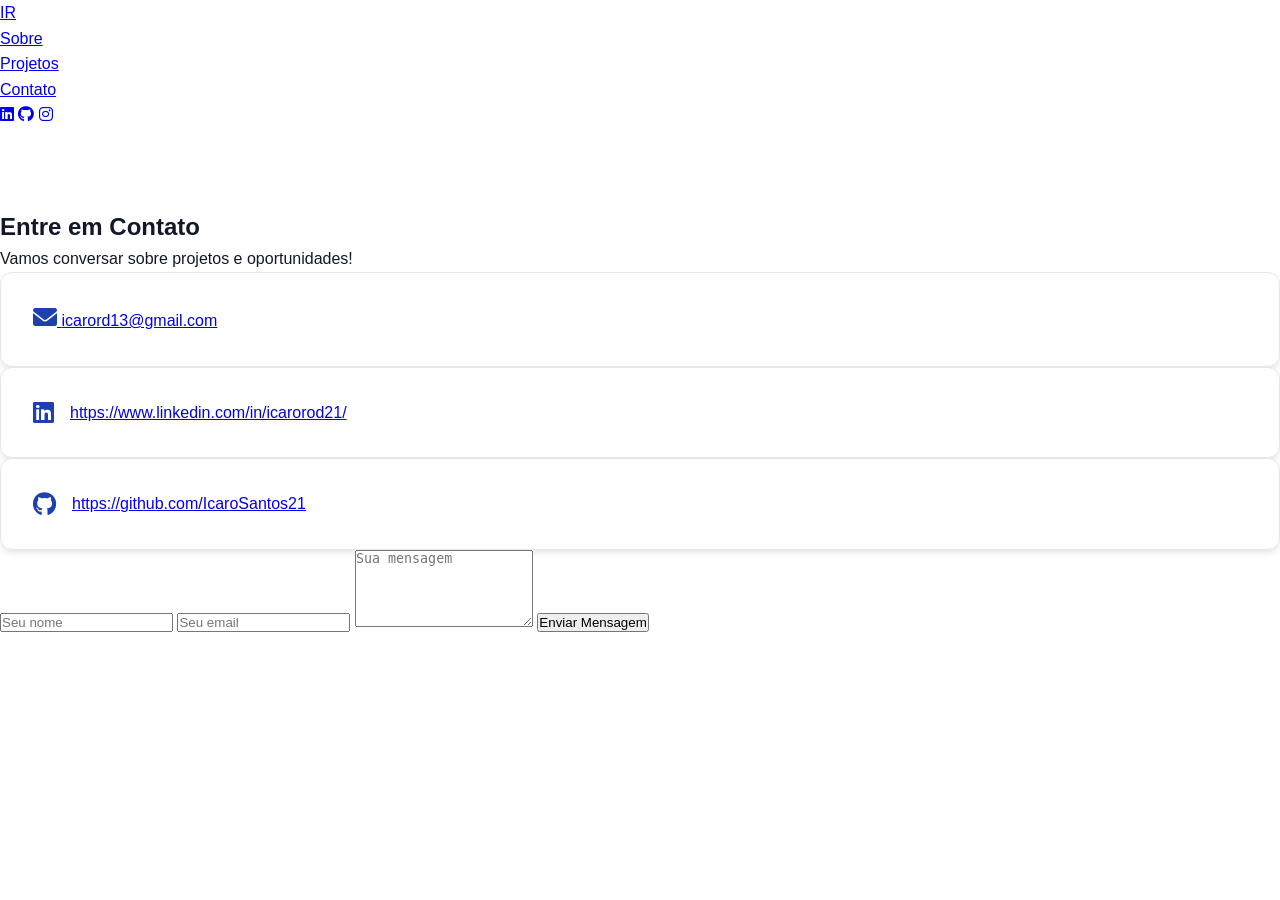
<file: contato.html>
<!DOCTYPE html>
<html lang="pt-BR">
<head>
    <meta charset="UTF-8">
    <meta name="viewport" content="width=device-width, initial-scale=1.0">
    <title>Contato - Ícaro</title>
    <link rel="stylesheet" href="https://cdnjs.cloudflare.com/ajax/libs/font-awesome/6.0.0/css/all.min.css">
    <link rel="stylesheet" href="style.css">
</head>
<body>
    <header>
        <nav>
            <div class="logo"><a href="index.html">IR</a></div>
            <ul>
                <li><a href="sobre.html">Sobre</a></li>
                <li><a href="projetos.html">Projetos</a></li>
                <li><a href="contato.html" class="active">Contato</a></li>
            </ul>
            <div class="social-icons">
                <a href="#" target="_blank"><i class="fab fa-linkedin"></i></a>
                <a href="#" target="_blank"><i class="fab fa-github"></i></a>
                <a href="#" target="_blank"><i class="fab fa-instagram"></i></a>
            </div>
        </nav>
    </header>

    <main>
        <section class="page-content">
            <h1>Entre em Contato</h1>
            <div class="contact-content">
                <p>Vamos conversar sobre projetos e oportunidades!</p>
                
                <div class="contact-info">
                    <a href="mailto:icarord13@gmail.com">
                        <div class="contact-item">
                            <i class="fas fa-envelope"></i>
                            <span>icarord13@gmail.com</span>
                        </a>
                    </div>
                    <div class="contact-item">
                        <i class="fab fa-linkedin"></i>
                        <a href="https://www.linkedin.com/in/icarorod21/" target="_blank">https://www.linkedin.com/in/icarorod21/</a>
                    </div>
                    <div class="contact-item">
                        <i class="fab fa-github"></i>
                        <a href="https://github.com/IcaroSantos21" target="_blank">https://github.com/IcaroSantos21</a>
                    </div>
                </div>
                
                <form class="contact-form">
                    <input type="text" placeholder="Seu nome" required>
                    <input type="email" placeholder="Seu email" required>
                    <textarea placeholder="Sua mensagem" rows="5" required></textarea>
                    <button type="submit">Enviar Mensagem</button>
                </form>
            </div>
        </section>
    </main>
</body>
</html>
</file>
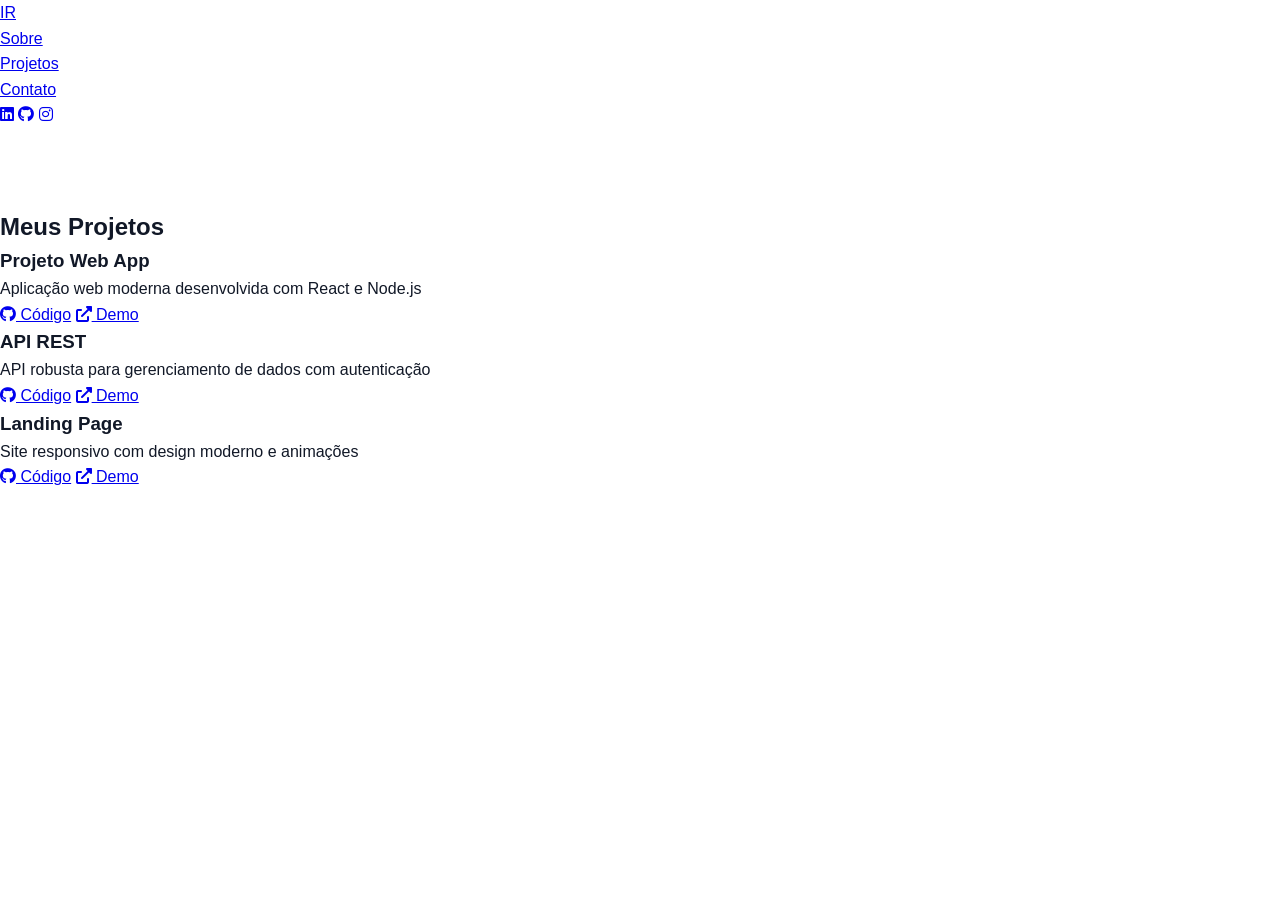
<file: projetos.html>
<!DOCTYPE html>
<html lang="pt-BR">
<head>
    <meta charset="UTF-8">
    <meta name="viewport" content="width=device-width, initial-scale=1.0">
    <title>Projetos - Ícaro</title>
    <link rel="stylesheet" href="https://cdnjs.cloudflare.com/ajax/libs/font-awesome/6.0.0/css/all.min.css">
    <link rel="stylesheet" href="style.css">
</head>
<body>
    <header>
        <nav>
            <div class="logo"><a href="index.html">IR</a></div>
            <ul>
                <li><a href="sobre.html">Sobre</a></li>
                <li><a href="projetos.html" class="active">Projetos</a></li>
                <li><a href="contato.html">Contato</a></li>
            </ul>
            <div class="social-icons">
                <a href="#" target="_blank"><i class="fab fa-linkedin"></i></a>
                <a href="#" target="_blank"><i class="fab fa-github"></i></a>
                <a href="#" target="_blank"><i class="fab fa-instagram"></i></a>
            </div>
        </nav>
    </header>

    <main>
        <section class="page-content">
            <h1>Meus Projetos</h1>
            <div class="projetos-grid">
                <div class="projeto">
                    <h3>Projeto Web App</h3>
                    <p>Aplicação web moderna desenvolvida com React e Node.js</p>
                    <div class="projeto-links">
                        <a href="#" target="_blank"><i class="fab fa-github"></i> Código</a>
                        <a href="#" target="_blank"><i class="fas fa-external-link-alt"></i> Demo</a>
                    </div>
                </div>
                
                <div class="projeto">
                    <h3>API REST</h3>
                    <p>API robusta para gerenciamento de dados com autenticação</p>
                    <div class="projeto-links">
                        <a href="#" target="_blank"><i class="fab fa-github"></i> Código</a>
                        <a href="#" target="_blank"><i class="fas fa-external-link-alt"></i> Demo</a>
                    </div>
                </div>
                
                <div class="projeto">
                    <h3>Landing Page</h3>
                    <p>Site responsivo com design moderno e animações</p>
                    <div class="projeto-links">
                        <a href="#" target="_blank"><i class="fab fa-github"></i> Código</a>
                        <a href="#" target="_blank"><i class="fas fa-external-link-alt"></i> Demo</a>
                    </div>
                </div>
            </div>
        </section>
    </main>
</body>
</html>
</file>
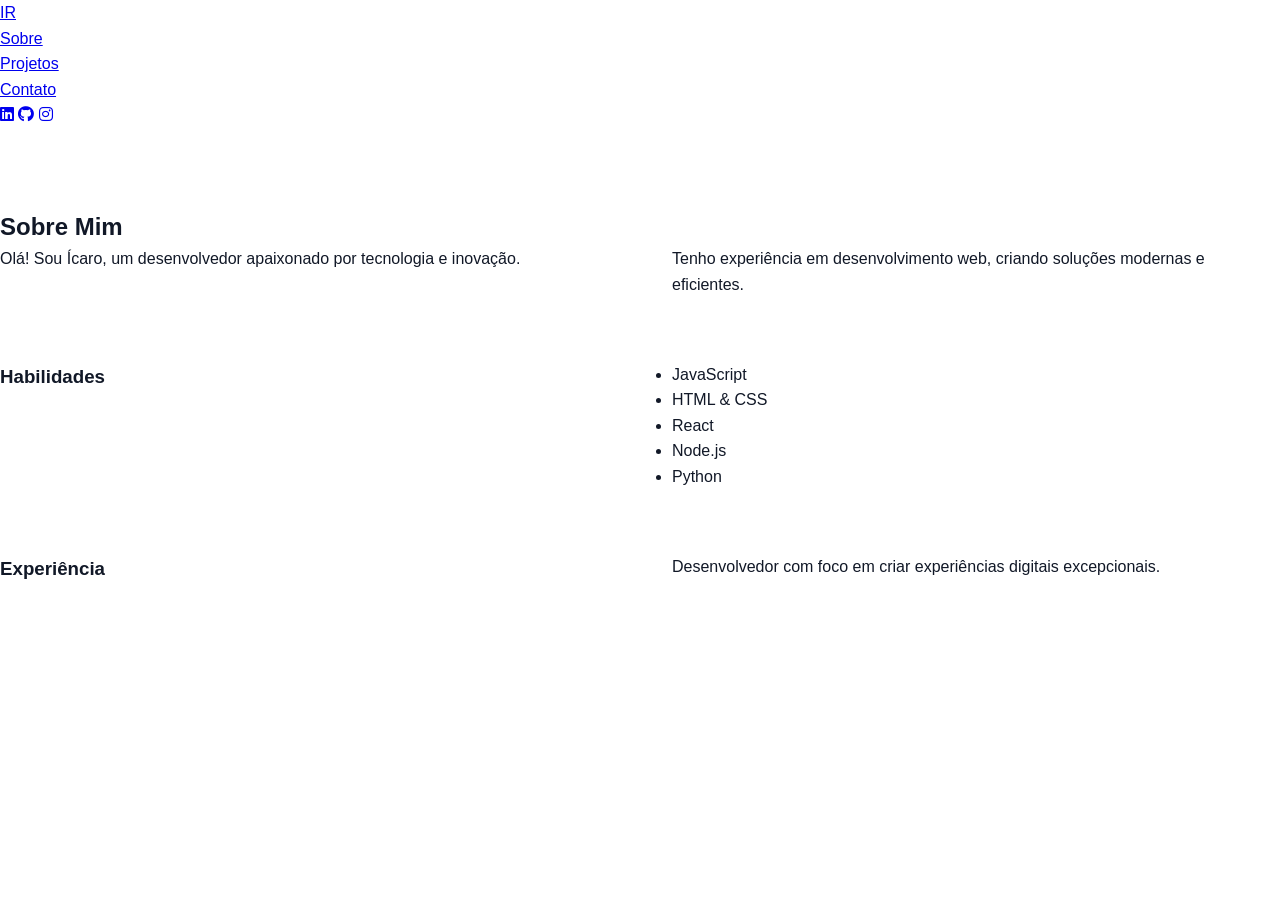
<file: sobre.html>
<!DOCTYPE html>
<html lang="pt-BR">
<head>
    <meta charset="UTF-8">
    <meta name="viewport" content="width=device-width, initial-scale=1.0">
    <title>Sobre - Ícaro</title>
    <link rel="stylesheet" href="https://cdnjs.cloudflare.com/ajax/libs/font-awesome/6.0.0/css/all.min.css">
    <link rel="stylesheet" href="style.css">
</head>
<body>
    <header>
        <nav>
            <div class="logo"><a href="index.html">IR</a></div>
            <ul>
                <li><a href="sobre.html" class="active">Sobre</a></li>
                <li><a href="projetos.html">Projetos</a></li>
                <li><a href="contato.html">Contato</a></li>
            </ul>
            <div class="social-icons">
                <a href="#" target="_blank"><i class="fab fa-linkedin"></i></a>
                <a href="#" target="_blank"><i class="fab fa-github"></i></a>
                <a href="#" target="_blank"><i class="fab fa-instagram"></i></a>
            </div>
        </nav>
    </header>

    <main>
        <section class="page-content">
            <h1>Sobre Mim</h1>
            <div class="about-content">
                <p>Olá! Sou Ícaro, um desenvolvedor apaixonado por tecnologia e inovação.</p>
                <p>Tenho experiência em desenvolvimento web, criando soluções modernas e eficientes.</p>
                
                <h3>Habilidades</h3>
                <ul class="skills-list">
                    <li>JavaScript</li>
                    <li>HTML & CSS</li>
                    <li>React</li>
                    <li>Node.js</li>
                    <li>Python</li>
                </ul>
                
                <h3>Experiência</h3>
                <p>Desenvolvedor com foco em criar experiências digitais excepcionais.</p>
            </div>
        </section>
    </main>
</body>
</html>
</file>
<file: style.css>
/* Reset e configurações básicas */
* {
    margin: 0;
    padding: 0;
    box-sizing: border-box;
}

:root {
    --primary-color: #1e40af;
    --secondary-color: #3b82f6;
    --accent-color: #06b6d4;
    --dark-color: #1f2937;
    --gray-color: #6b7280;
    --light-gray: #f3f4f6;
    --white: #ffffff;
    --text-dark: #111827;
    --text-light: #6b7280;
    --border-color: #e5e7eb;
    --shadow: 0 4px 6px -1px rgba(0, 0, 0, 0.1);
    --shadow-lg: 0 10px 15px -3px rgba(0, 0, 0, 0.1);
}

body {
    font-family: 'Inter', sans-serif;
    line-height: 1.6;
    color: var(--text-dark);
    background-color: var(--white);
}

.container {
    max-width: 1200px;
    margin: 0 auto;
    padding: 0 20px;
}

/* Header */
.header {
    position: fixed;
    top: 0;
    width: 100%;
    background: rgba(255, 255, 255, 0.95);
    backdrop-filter: blur(10px);
    z-index: 1000;
    box-shadow: var(--shadow);
}

.nav {
    display: flex;
    justify-content: space-between;
    align-items: center;
    padding: 1rem 2rem;
    max-width: 1200px;
    margin: 0 auto;
}

.nav-logo h2 {
    color: var(--primary-color);
    font-weight: 700;
}

.nav-menu {
    display: flex;
    list-style: none;
    gap: 2rem;
}

.nav-menu a {
    text-decoration: none;
    color: var(--text-dark);
    font-weight: 500;
    transition: color 0.3s ease;
}

.nav-menu a:hover {
    color: var(--primary-color);
}

.hamburger {
    display: none;
    flex-direction: column;
    cursor: pointer;
}

.hamburger span {
    width: 25px;
    height: 3px;
    background: var(--primary-color);
    margin: 3px 0;
    transition: 0.3s;
}

/* Hero Section */
.hero {
    padding: 120px 0 80px;
    background: linear-gradient(135deg, var(--light-gray) 0%, var(--white) 100%);
    text-align: center;
}

.hero-title {
    font-size: 3.5rem;
    font-weight: 700;
    color: var(--dark-color);
    margin-bottom: 1rem;
}

.hero-subtitle {
    font-size: 1.5rem;
    color: var(--primary-color);
    font-weight: 500;
    margin-bottom: 2rem;
}

.hero-description {
    font-size: 1.2rem;
    color: var(--text-light);
    max-width: 800px;
    margin: 0 auto 3rem;
    line-height: 1.8;
}

.hero-buttons {
    display: flex;
    gap: 1rem;
    justify-content: center;
    flex-wrap: wrap;
}

/* Buttons */
.btn {
    display: inline-flex;
    align-items: center;
    gap: 0.5rem;
    padding: 12px 24px;
    border-radius: 8px;
    text-decoration: none;
    font-weight: 500;
    transition: all 0.3s ease;
    border: none;
    cursor: pointer;
}

.btn-primary {
    background: var(--primary-color);
    color: var(--white);
}

.btn-primary:hover {
    background: var(--secondary-color);
    transform: translateY(-2px);
    box-shadow: var(--shadow-lg);
}

.btn-secondary {
    background: transparent;
    color: var(--primary-color);
    border: 2px solid var(--primary-color);
}

.btn-secondary:hover {
    background: var(--primary-color);
    color: var(--white);
    transform: translateY(-2px);
}

.btn-small {
    padding: 8px 16px;
    font-size: 0.9rem;
}

/* Sections */
section {
    padding: 80px 0;
}

.section-title {
    font-size: 2.5rem;
    text-align: center;
    margin-bottom: 3rem;
    color: var(--dark-color);
    display: flex;
    align-items: center;
    justify-content: center;
    gap: 1rem;
}

.section-title i {
    color: var(--primary-color);
}

/* About Section */
.about {
    background: var(--light-gray);
}

.about-content {
    display: grid;
    grid-template-columns: 1fr 1fr;
    gap: 4rem;
    align-items: start;
}

.about-text p {
    font-size: 1.1rem;
    color: var(--text-light);
    margin-bottom: 1.5rem;
    line-height: 1.8;
}

.skills h3 {
    font-size: 1.5rem;
    color: var(--dark-color);
    margin-bottom: 2rem;
}

.skills-grid {
    display: grid;
    grid-template-columns: repeat(auto-fit, minmax(200px, 1fr));
    gap: 1rem;
}

.skill-item {
    display: flex;
    align-items: center;
    gap: 1rem;
    padding: 1rem;
    background: var(--white);
    border-radius: 8px;
    box-shadow: var(--shadow);
    transition: transform 0.3s ease;
}

.skill-item:hover {
    transform: translateY(-2px);
}

.skill-item i {
    font-size: 1.5rem;
    color: var(--primary-color);
}

/* Projects Section */
.projects-grid {
    display: grid;
    grid-template-columns: repeat(auto-fit, minmax(350px, 1fr));
    gap: 2rem;
}

.project-card {
    background: var(--white);
    border-radius: 12px;
    padding: 2rem;
    box-shadow: var(--shadow);
    transition: all 0.3s ease;
    border: 1px solid var(--border-color);
}

.project-card:hover {
    transform: translateY(-5px);
    box-shadow: var(--shadow-lg);
}

.project-header {
    margin-bottom: 1rem;
}

.project-header h3 {
    font-size: 1.3rem;
    color: var(--dark-color);
    margin-bottom: 0.5rem;
    display: flex;
    align-items: center;
    gap: 0.5rem;
}

.project-header h3 i {
    color: var(--primary-color);
}

.project-role {
    color: var(--text-light);
    font-size: 0.9rem;
    font-style: italic;
}

.project-skills {
    display: flex;
    flex-wrap: wrap;
    gap: 0.5rem;
    margin-bottom: 1.5rem;
}

.skill-tag {
    background: var(--light-gray);
    color: var(--primary-color);
    padding: 0.3rem 0.8rem;
    border-radius: 20px;
    font-size: 0.8rem;
    font-weight: 500;
}

.project-description,
.project-result {
    margin-bottom: 1rem;
    color: var(--text-light);
    line-height: 1.6;
}

.project-links {
    display: flex;
    gap: 1rem;
    flex-wrap: wrap;
}

/* Education Section */
.education {
    background: var(--light-gray);
}

.education-content {
    max-width: 800px;
    margin: 0 auto;
}

.education-item {
    background: var(--white);
    padding: 2rem;
    border-radius: 12px;
    margin-bottom: 2rem;
    box-shadow: var(--shadow);
}

.education-item h3 {
    color: var(--dark-color);
    margin-bottom: 1rem;
    font-size: 1.3rem;
}

.education-institution {
    color: var(--text-light);
    font-style: italic;
}

/* Contact Section */
.contact-grid {
    display: grid;
    grid-template-columns: repeat(auto-fit, minmax(250px, 1fr));
    gap: 2rem;
    max-width: 800px;
    margin: 0 auto;
}

.contact-item {
    display: flex;
    align-items: center;
    gap: 1rem;
    padding: 2rem;
    background: var(--white);
    border-radius: 12px;
    text-decoration: none;
    color: var(--text-dark);
    box-shadow: var(--shadow);
    transition: all 0.3s ease;
    border: 1px solid var(--border-color);
}

.contact-item:hover {
    transform: translateY(-3px);
    box-shadow: var(--shadow-lg);
    color: var(--primary-color);
}

.contact-item i {
    font-size: 1.5rem;
    color: var(--primary-color);
}

/* Footer */
.footer {
    background: var(--dark-color);
    color: var(--white);
    text-align: center;
    padding: 2rem 0;
}

/* Responsive Design */
@media (max-width: 768px) {
    .hamburger {
        display: flex;
    }

    .nav-menu {
        position: fixed;
        left: -100%;
        top: 70px;
        flex-direction: column;
        background-color: var(--white);
        width: 100%;
        text-align: center;
        transition: 0.3s;
        box-shadow: var(--shadow);
        padding: 2rem 0;
    }

    .nav-menu.active {
        left: 0;
    }

    .hero-title {
        font-size: 2.5rem;
    }

    .hero-subtitle {
        font-size: 1.2rem;
    }

    .hero-description {
        font-size: 1rem;
    }

    .hero-buttons {
        flex-direction: column;
        align-items: center;
    }

    .about-content {
        grid-template-columns: 1fr;
        gap: 2rem;
    }

    .skills-grid {
        grid-template-columns: 1fr;
    }

    .projects-grid {
        grid-template-columns: 1fr;
    }

    .contact-grid {
        grid-template-columns: 1fr;
    }

    .section-title {
        font-size: 2rem;
        flex-direction: column;
        gap: 0.5rem;
    }

    .project-links {
        justify-content: center;
    }
}

@media (max-width: 480px) {
    .container {
        padding: 0 15px;
    }

    .nav {
        padding: 1rem 15px;
    }

    .hero {
        padding: 100px 0 60px;
    }

    .hero-title {
        font-size: 2rem;
    }

    section {
        padding: 60px 0;
    }

    .project-card,
    .education-item,
    .contact-item {
        padding: 1.5rem;
    }
}

/* Smooth scrolling */
html {
    scroll-behavior: smooth;
}

/* Animations */
@keyframes fadeInUp {
    from {
        opacity: 0;
        transform: translateY(30px);
    }
    to {
        opacity: 1;
        transform: translateY(0);
    }
}

.hero-content,
.about-content,
.project-card,
.education-item,
.contact-item {
    animation: fadeInUp 0.6s ease-out;
}
</file>
